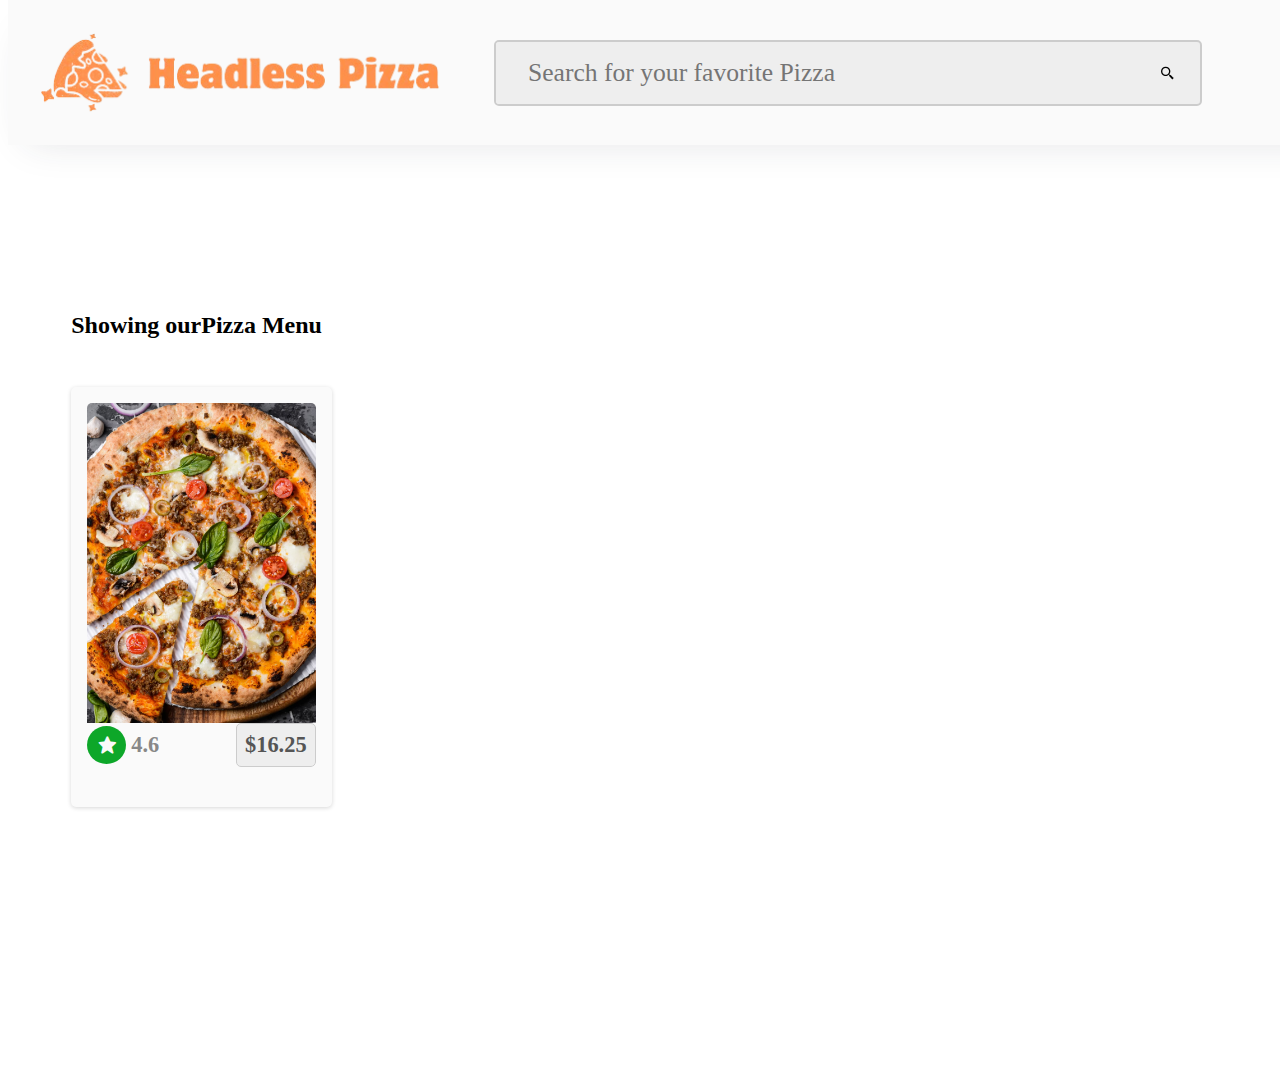
<file: HeadlessPizza/index.html>
<html>
    <head>
        <meta name="viewport" content="width-device-width, intial-scale=1.0">
        <title>Headless pizza </title>
        <link rel="stylesheet" href="https://unpkg.com/boxicons@2.1.4/css/boxicons.min.css">
        <link rel="stylesheet" href="styles.css">
        </head>
    <body>
        <div class="root">
            <header class="header">
                <div class="logo">
                    <img src="images\logo.png" alt="Pizza">
                </div>
                <div class="header__search">
                    <input placeholder="Search for your favorite Pizza" class="header__search-input"><div class="header__search-submit"><i class="bx bx-search-alt-2"></i></div></div>
                    <div class="header__search-submit">
                        <i class="bx bx-search-alt-2"></i></div>
                </div>
            </header>
            <main class="container">
                <div class="main-content">
                    <div class="main-content__upper"></div>
                    <h2 class="main-content__upper">Showing our <span> Pizza Menu</span></h2>
                    <div class="items">
                    <div class="item">
                        <div class="item__img-cont"><img src="images\pizza1.jpg">
                        <div class="item__highlights">
                            <div class="item__rating">
                                <div class="item__rating-icon-cont">
                                    <i class="bx bxs-star"></i>
                                </div>
                                <div>4.6</div>
                            </div>
                            <div class="item__price">$16.25</div>
                        </main> 
            <footer class="footer">
            </footer>
    </body>
</html>
</file>
<file: HeadlessPizza/styles.css>
.header {
    display: flex;
    justify-content: space-between;
    align-items: center;
    box-shadow: rgba(40, 44, 63, 0.15) 0px 15px 40px -20px;
    position: fixed;
    width: 100%;
    top: 0px;
    z-index: 100;
    padding: 2rem;
    background: rgb(250, 250, 250);
}
.logo{
    width: 25rem;
}
.logo img{
    width: 100%;
}
.header__search{
        display: flex ;
        border-radius: 5px;
        overflow: hidden;
        background: rgb(238, 238, 238);
        border-width: 2px;
        border-style: solid;
        border-color: rgb(204, 204, 204);
}
.header__search-input {
    font-size: 1.6rem;
    font-weight: 500;
    width: 40rem;
    font-family: inherit;
    padding: 1rem 2rem;
    border-width: initial;
    border-style: none;
    border-color: initial;
    border-image: initial;
    background: inherit;
}
.header__search-submit {
    display: flex;
    align-items: center;
    justify-content: center;
    padding: 1rem 1.5rem;
}
.container {
    max-width: 110rem;
    width: 90%;
    margin: auto;
}
.main-content {
    padding: 16rem 0px;
}
.main-content__upper {
    display: flex;
    margin-bottom: 3rem;
}
.main-content__upper-title {
    font-size: 2rem;
    color: rgb(119, 119, 119);
    align-self: flex-end;
}
.main-content__upper-title span {
    color: rgb(51, 51, 51);
    font-weight: 800;
}
.items {
    display: grid;
    grid-template-columns: repeat(4, 1fr);
    gap: 2rem;
}
.item, .item-skeleton {
    cursor: pointer;
    box-shadow: rgba(0, 0, 0, 0.16) 0px 1px 4px;
    background: rgb(250, 250, 250);
    padding: 1rem;
    border-radius: 5px;
    transition: 0.2s;
}
.item__img-cont {
    margin-bottom: 1.5rem;
    position: relative;
    overflow: hidden;
    border-radius: 5px;
}
.item__img-cont img {
    width: 100%;
    height: 20rem;
    object-fit: cover;
    object-position: center center;
}
.item__highlights {
    display: flex
;
    align-items: center;
    justify-content: space-between;
}
.item__rating {
    display: flex
;
    align-items: center;
}
.item__rating-icon-cont {
    width: 2rem;
    height: 2rem;
    display: flex;
    align-items: center;
    justify-content: center;
    margin-right: 5px;
    background: rgb(13, 167, 41);
    border-radius: 100%;
    padding: 3px 3px 3px 4px;
}
.item__rating div {
    font-weight: 800;
    color: rgb(136, 136, 136);
    font-size: 1.4rem;
}
.item__rating i {
    color: rgb(250, 250, 250);
    font-size: 1.3rem;
}
.item__price {
    font-size: 1.4rem;
    font-weight: 700;
    color: rgb(85, 85, 85);
    display: inline-block;
    background: rgb(238, 238, 238);
    padding: 0.5rem;
    border-radius: 5px;
    border-width: 1px;
    border-style: solid;
    border-color: rgb(204, 204, 204);
    border-image: initial;
}
@media (max-width: 56.25em) {
    html {
        font-size: 58%;
    }
}
@media (max-width: 56.25em) {
    .header__search-submit{
        width: 30rem;
    }
}
@media (max-width: 37.5em) {
    .header__search-submit{
        display: none;
    }
}
@media (max-width: 56.25em) {
    .main-content {
     padding: 16rem 0 10rem;
    }
}
@media (max-width: 56.25em) {
     {
     padding: 16rem 0 10rem;
    }
}
</file>
